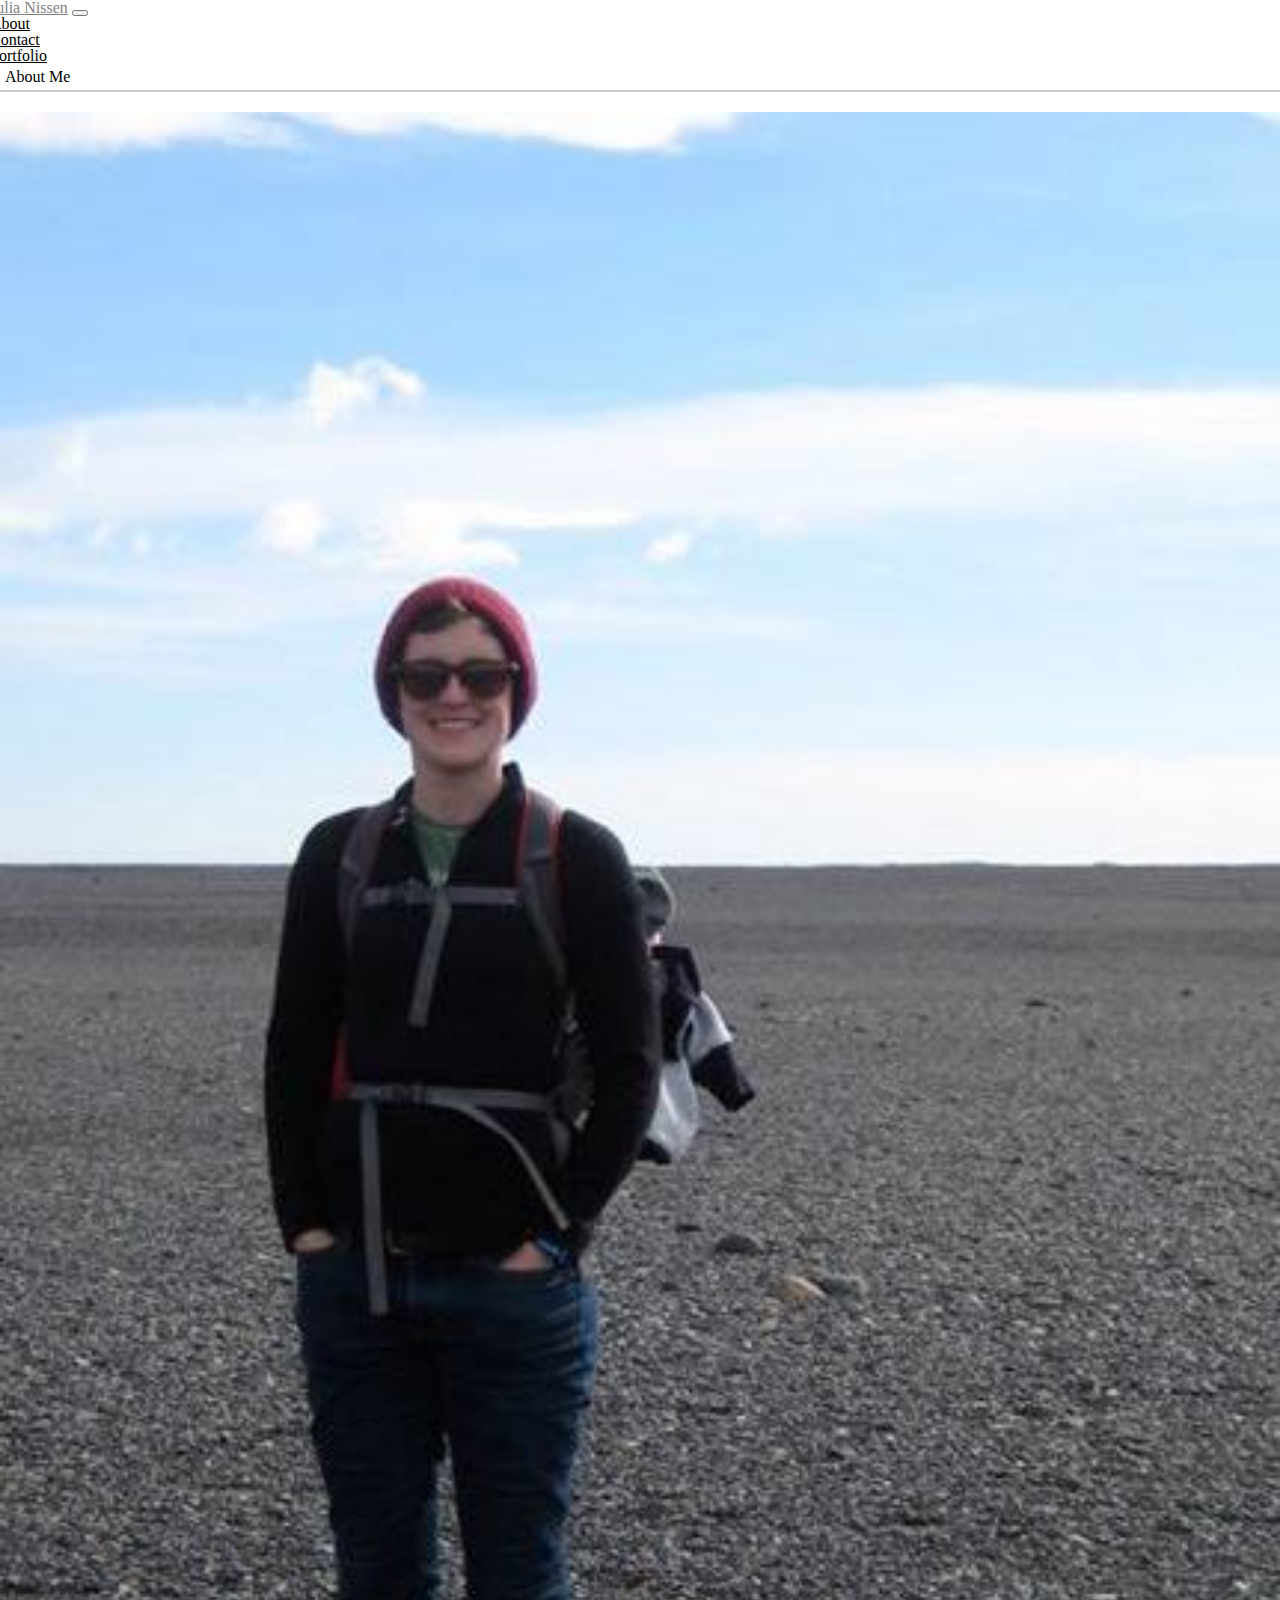
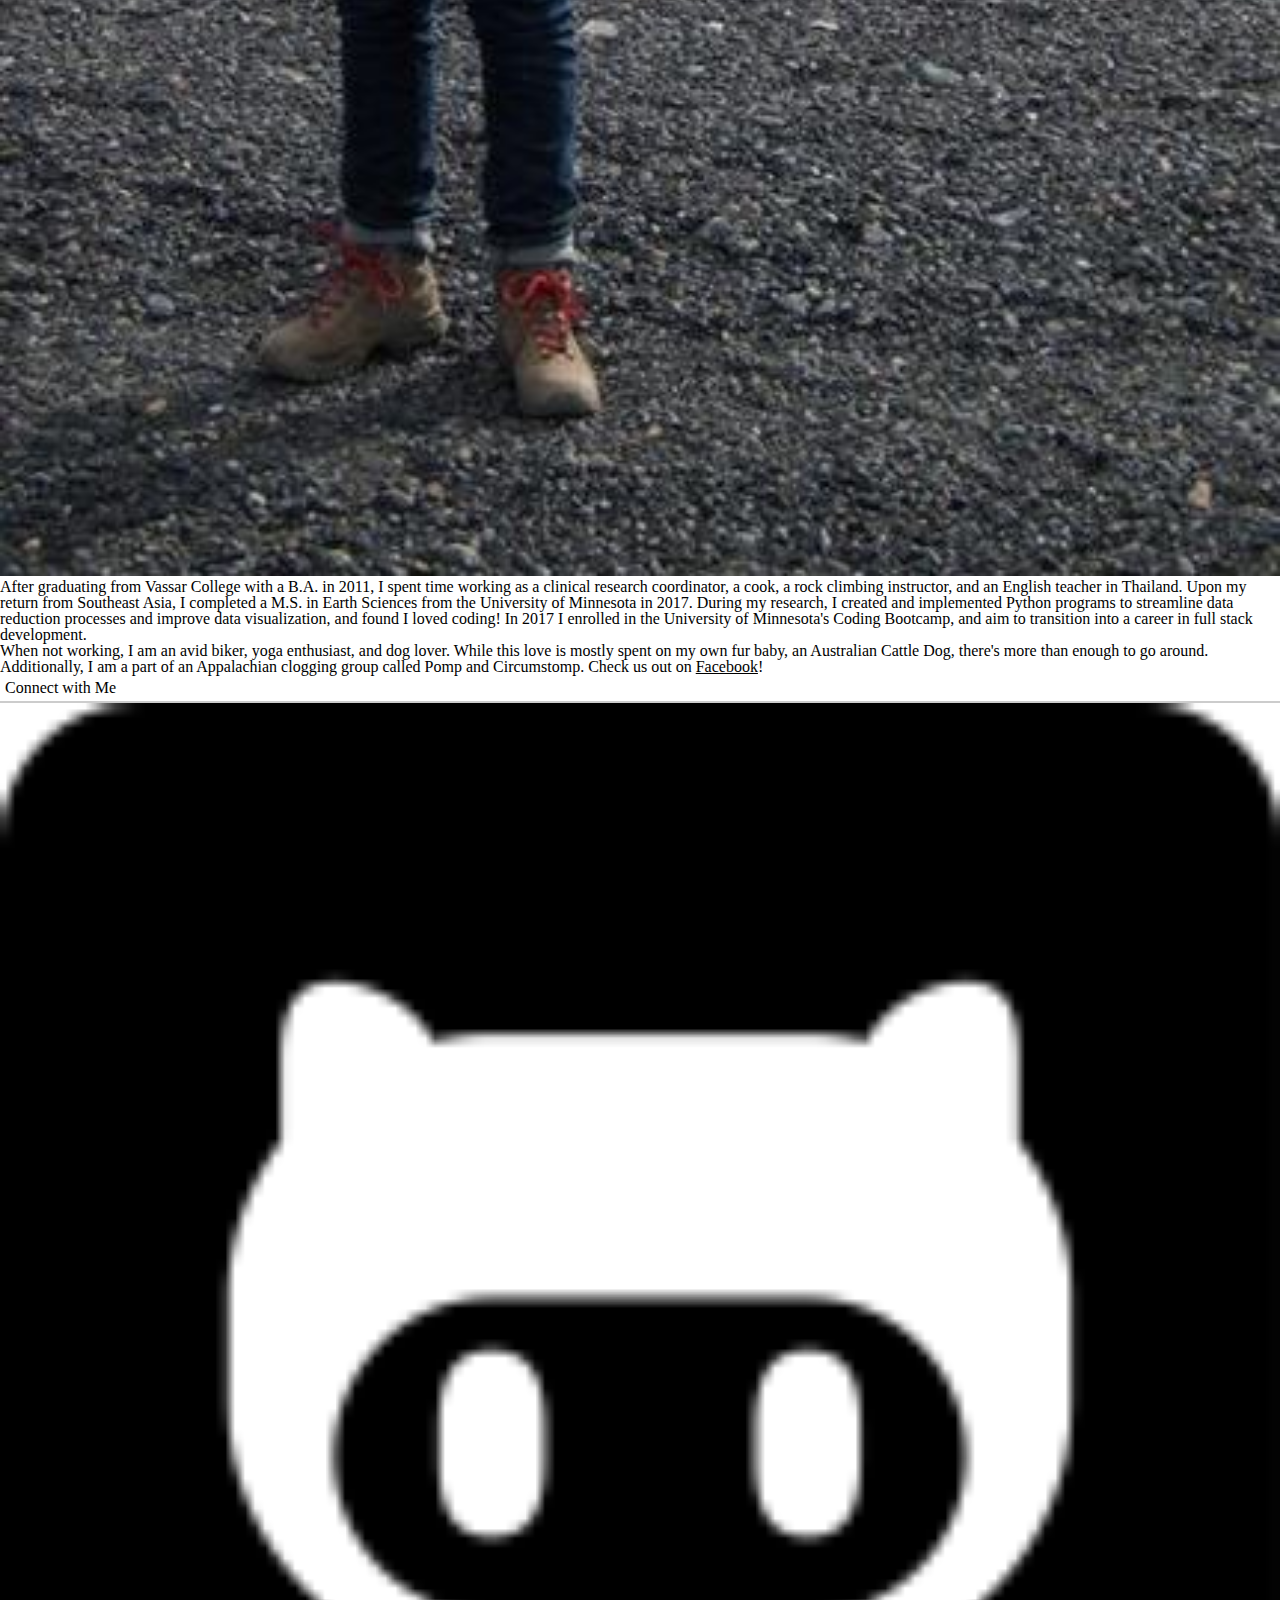
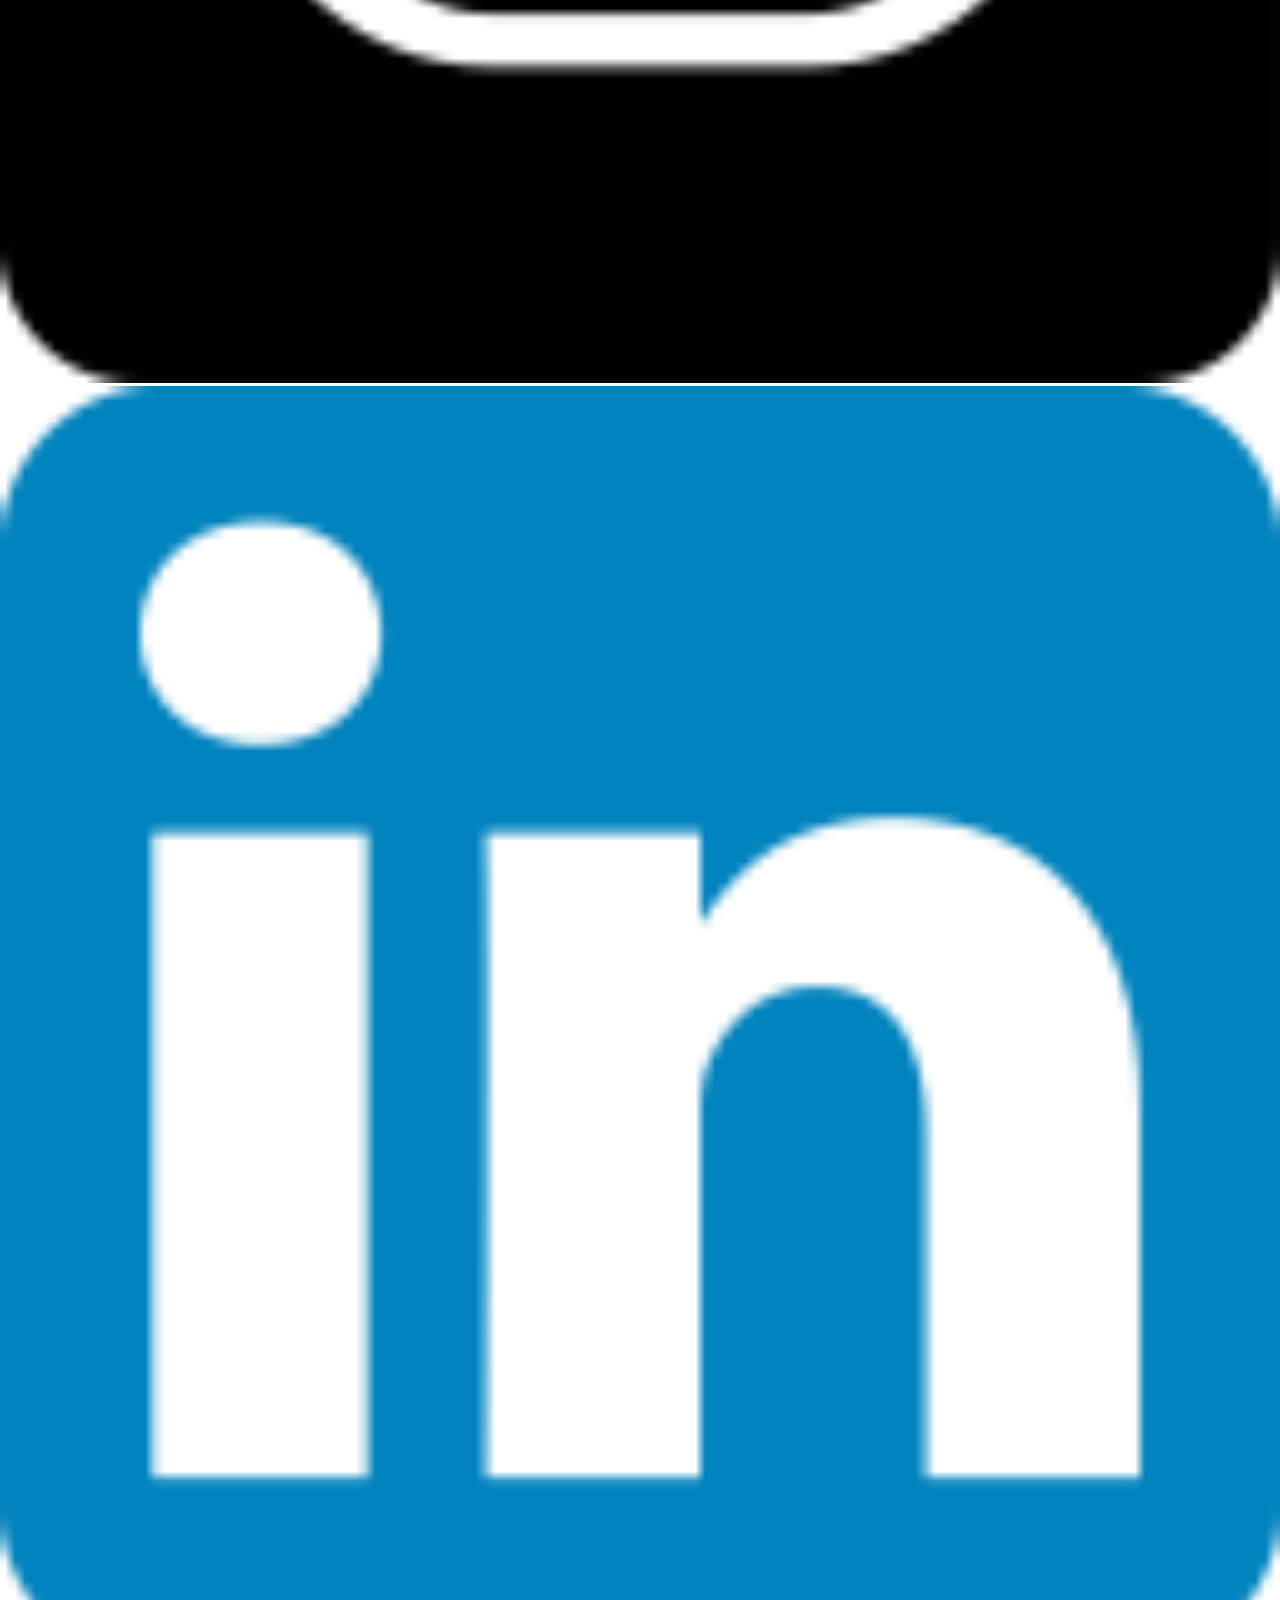
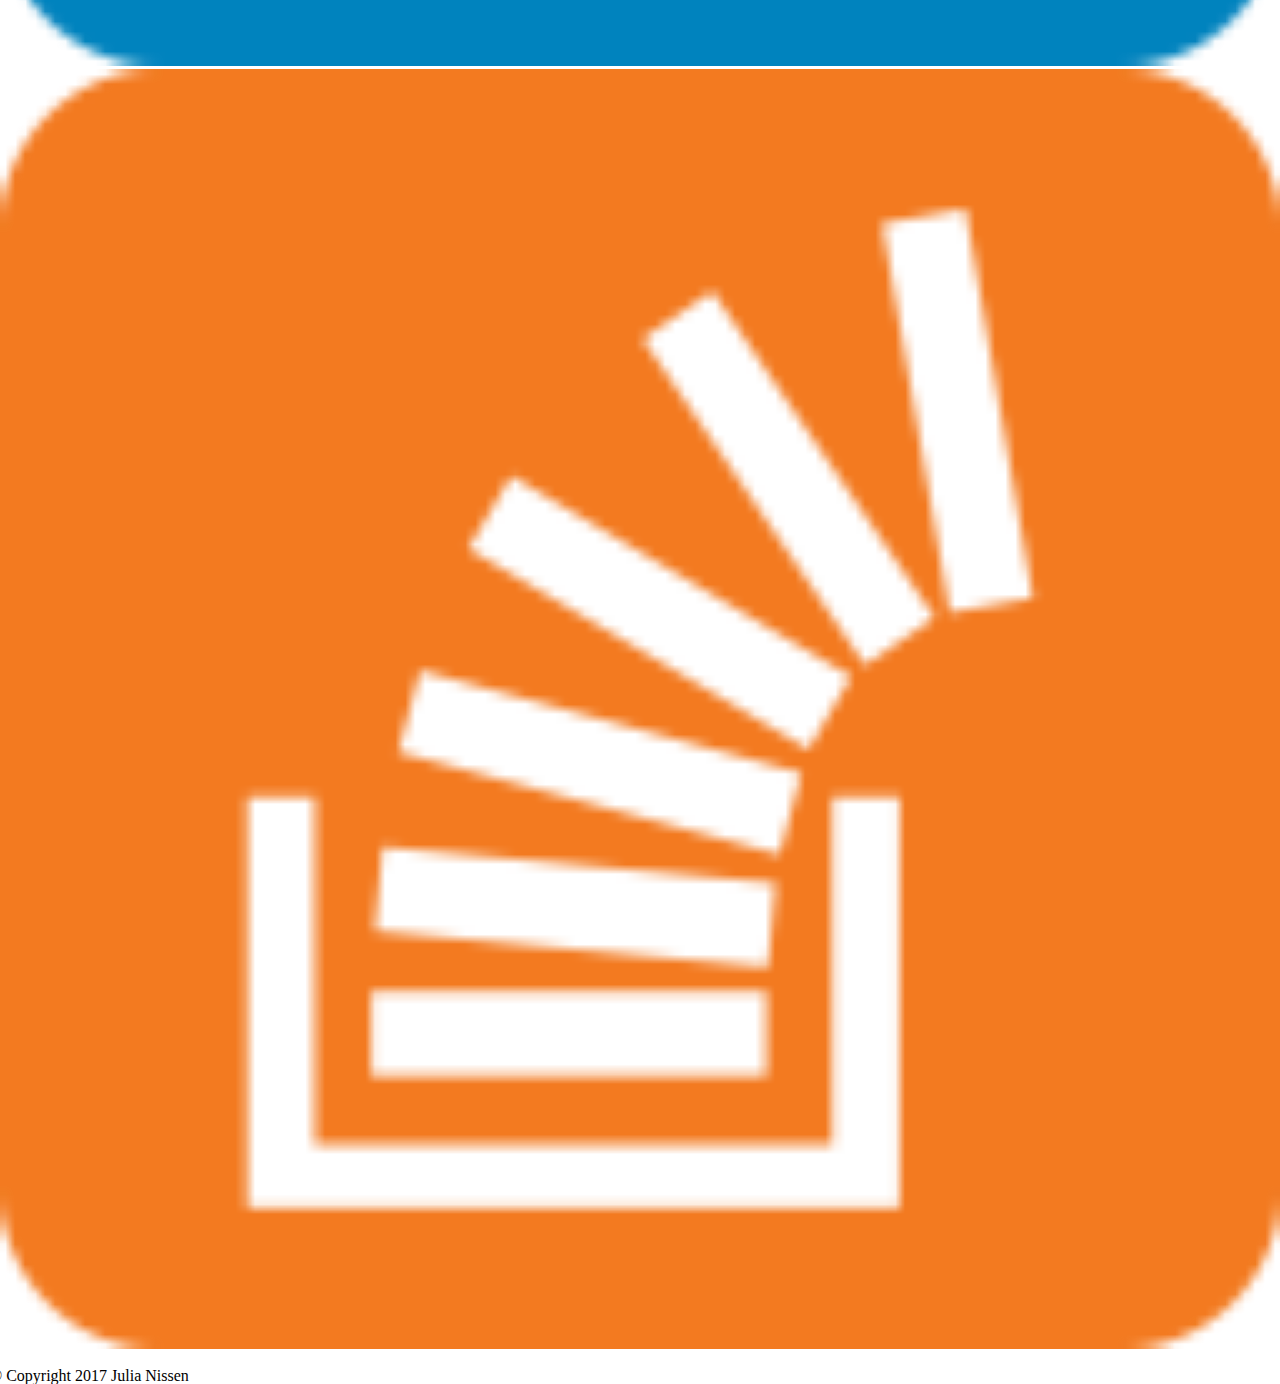
<file: index.html>
<!DOCTYPE html>
<html lang = 'en-us'>
<head>
	<meta charset="utf-8">
	<title>Julia Nissen Portfolio</title>
	<link rel = "stylesheet" type = "text/css" href = "assets/style/reset.css">
	<link rel="stylesheet" href="https://maxcdn.bootstrapcdn.com/bootstrap/4.0.0-beta.2/css/bootstrap.min.css" integrity="sha384-PsH8R72JQ3SOdhVi3uxftmaW6Vc51MKb0q5P2rRUpPvrszuE4W1povHYgTpBfshb" crossorigin="anonymous">
	<link rel = "stylesheet" href = "https://bootswatch.com/4/sandstone/bootstrap.min.css">
	<link rel = "stylesheet" href = "https://maxcdn.bootstrapcdn.com/font-awesome/4.7.0/css/font-awesome.min.css">
	<link rel = "stylesheet" type = "text/css" href = "assets/style/style.css">
</head>

<body>

	<div class = "full-container">

		<nav class="navbar navbar-expand-lg navbar-dark bg-primary" >
			<a class="navbar-brand" href="#">Julia Nissen</a>

			<button class="navbar-toggler navbar-toggler-right" type="button" data-toggle="collapse" data-target="#navbarColor01" aria-controls="navbarColor01" aria-expanded="false" aria-label="Toggle navigation">
				<span class="navbar-toggler-icon"></span>
			</button>

			<div class="collapse navbar-collapse justify-content-end" id="navbarColor01">
				<ul class="navbar-nav">
				  <li class="nav-item">
				    <a class="nav-link" href="index.html">About</a>
				  </li>
				  <li class="nav-item">
				    <a class="nav-link" href="contact.html">Contact</a>
				  </li>
				  <li class="nav-item">
				    <a class="nav-link" href="portfolio.html">Portfolio</a>
				  </li>
				</ul>
			</div>
		</nav>

		<div class = "main_container">

			<div class = "row">

				<div class = "col-sm-1 ml-0 mr-0">
				</div>

				<div class = "col-sm-10 ml-0 mr-0">

					<div class = "row">

						<div class = "col-lg-8 mt-4">
							<div class="page-header">
				      			<h1>About Me</h1>
				    		</div>

				    		<div class = "row">
								<div class = "col-lg-5">
									<img src = "assets/images/iceland_pic.jpg" alt = "Picture of Author" style = "width: 100%">
								</div>
								<div class = "col-lg-7">
				      				<p>After graduating from Vassar College with a B.A. in 2011, I spent time working as a clinical research coordinator, a cook, a rock climbing instructor, and an English teacher in Thailand. Upon my return from Southeast Asia, I completed a M.S. in Earth Sciences from the University of Minnesota in 2017. During my research, I created and implemented Python programs to streamline data reduction processes and improve data visualization, and found I loved coding! In 2017 I enrolled in the University of Minnesota's Coding Bootcamp, and aim to transition into a career in full stack development.</p>

				      				<p>When not working, I am an avid biker, yoga enthusiast, and dog lover. While this love is mostly spent on my own fur baby, an Australian Cattle Dog, there's more than enough to go around. Additionally, I am a part of an Appalachian clogging group called Pomp and Circumstomp. Check us out on <a class= "menu_option" href = 'https://www.facebook.com/PCScloggers/' target = '_blank' style = 'text-decoration: underline'>Facebook</a>!</p>
				      			</div>	
							</div>

						</div>

						<div class = "col-lg-4 mt-4">
							<div class = "card-style">
								<div class="card border-dark">
							  	<div class="card-body">
								    <blockquote class="card-blockquote">
								    	<div class = "row">
								    		<div class = "col-lg-12">
												<h3>Connect with Me</h3>
											</div>
							      		</div>
							      		<div class = "row">
							      			<div class = "col-4">
							      				<a href = "https://github.com/junissen" target = "_blank">
							      					<img id = 'github' src = 'assets/images/github_logo.png' alt = "GitHub Logo">
							      				</a>
							      			</div>
							      			<div class = "col-4">
												<a href = "https://www.linkedin.com/in/julia-nissen-1b499437/" target = "_blank">
													<img id = 'linkedin' src = 'assets/images/linkedin_logo.png' alt = "LinkedIn Logo">
												</a>
							   				</div>
							   				<div class = "col-4">
												<a href = "https://stackoverflow.com/users/8754732/junissen?tab=profile" target = "_blank">
													<img id = "stackoverflow" src = 'assets/images/stackoverflow_logo.png' alt = "StackOverflow Logo">
												</a>
							   				</div>
							      		</div>
								    </blockquote>
							  	</div>
							  	</div>
							</div>
						</div>



						</div>


					</div>
				</div>

				<div class = "col-sm-1 ml-0 mr-0">
				</div>

			</div>

		</div>

		<br>

		<nav class="navbar sticky-top navbar-dark bg-primary">
			<span class="navbar-text">
				&copy; Copyright 2017 Julia Nissen
			</span>
		</nav>

	</div>

<script src="https://code.jquery.com/jquery-3.2.1.slim.min.js" integrity="sha384-KJ3o2DKtIkvYIK3UENzmM7KCkRr/rE9/Qpg6aAZGJwFDMVNA/GpGFF93hXpG5KkN" crossorigin="anonymous"></script>
<script src="https://cdnjs.cloudflare.com/ajax/libs/popper.js/1.12.3/umd/popper.min.js" integrity="sha384-vFJXuSJphROIrBnz7yo7oB41mKfc8JzQZiCq4NCceLEaO4IHwicKwpJf9c9IpFgh" crossorigin="anonymous"></script>
<script src="https://maxcdn.bootstrapcdn.com/bootstrap/4.0.0-beta.2/js/bootstrap.min.js" integrity="sha384-alpBpkh1PFOepccYVYDB4do5UnbKysX5WZXm3XxPqe5iKTfUKjNkCk9SaVuEZflJ" crossorigin="anonymous"></script>

</body>
</html>
</file>
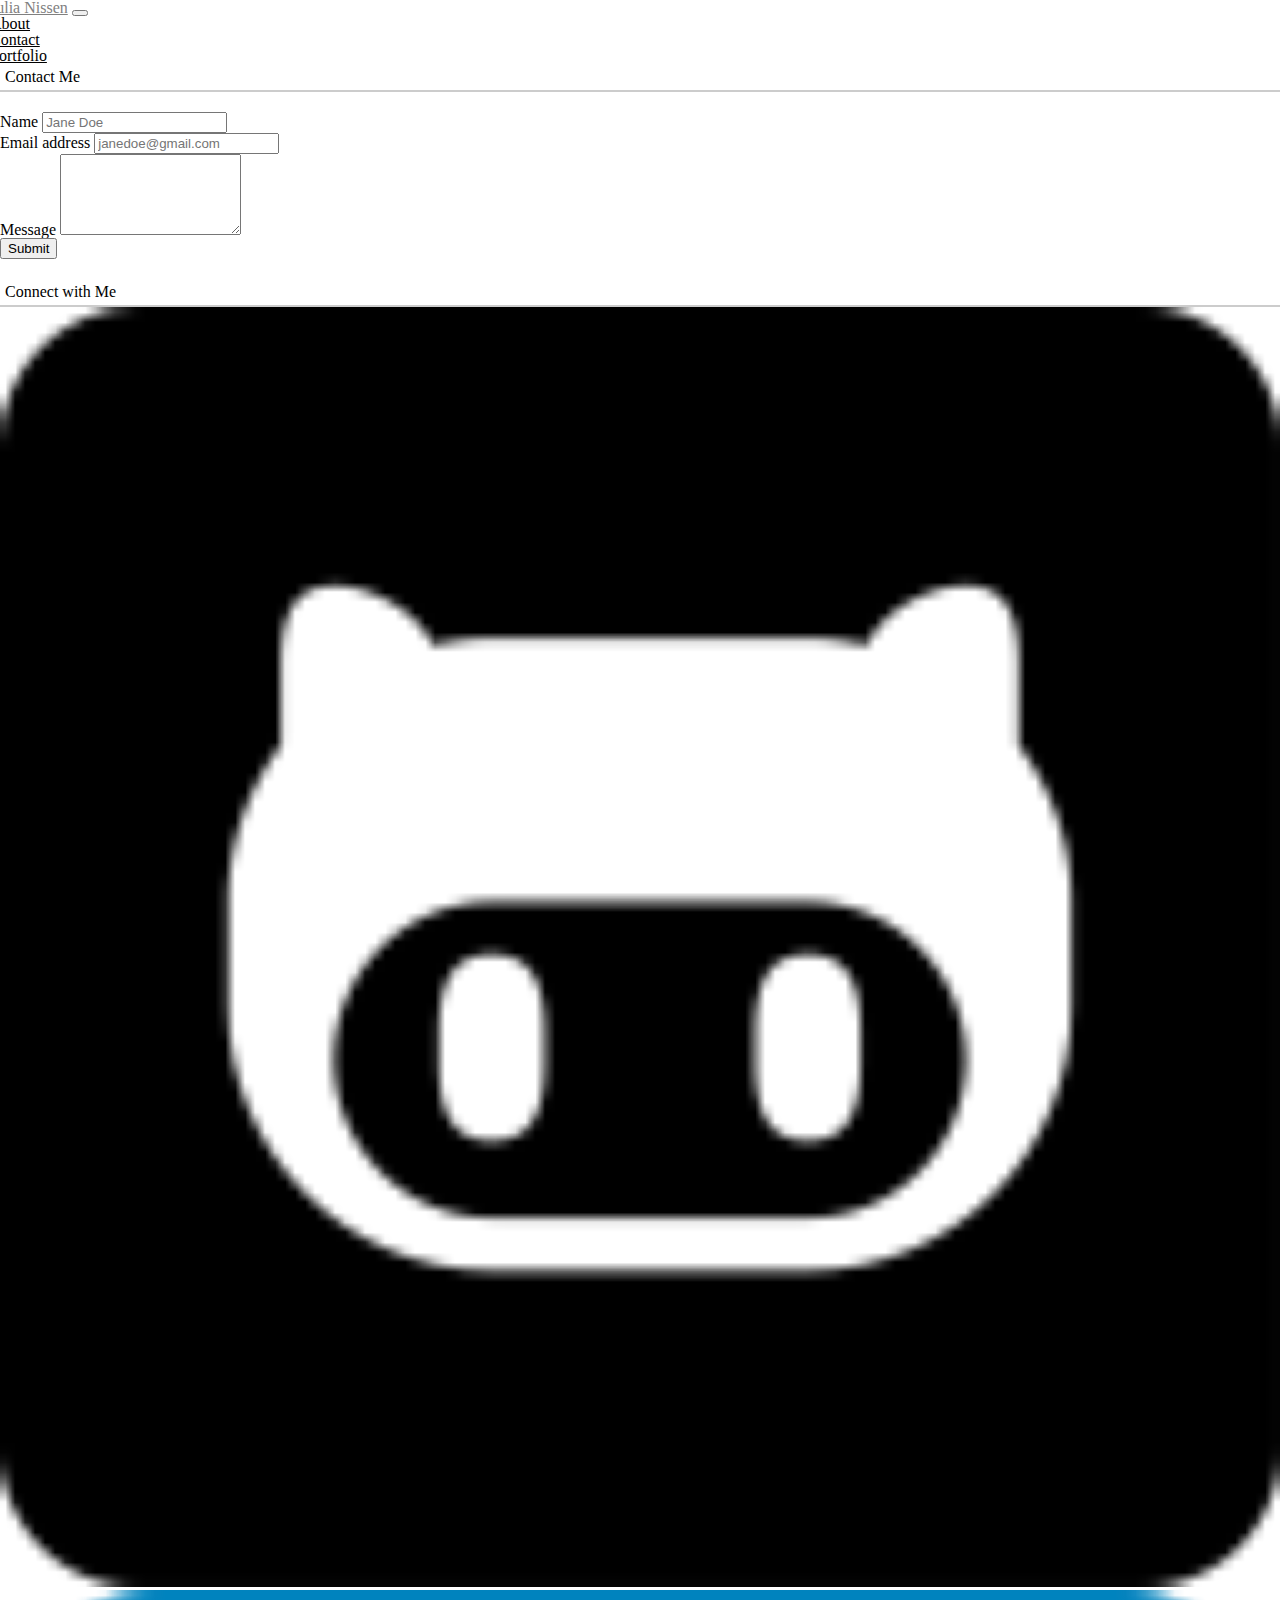
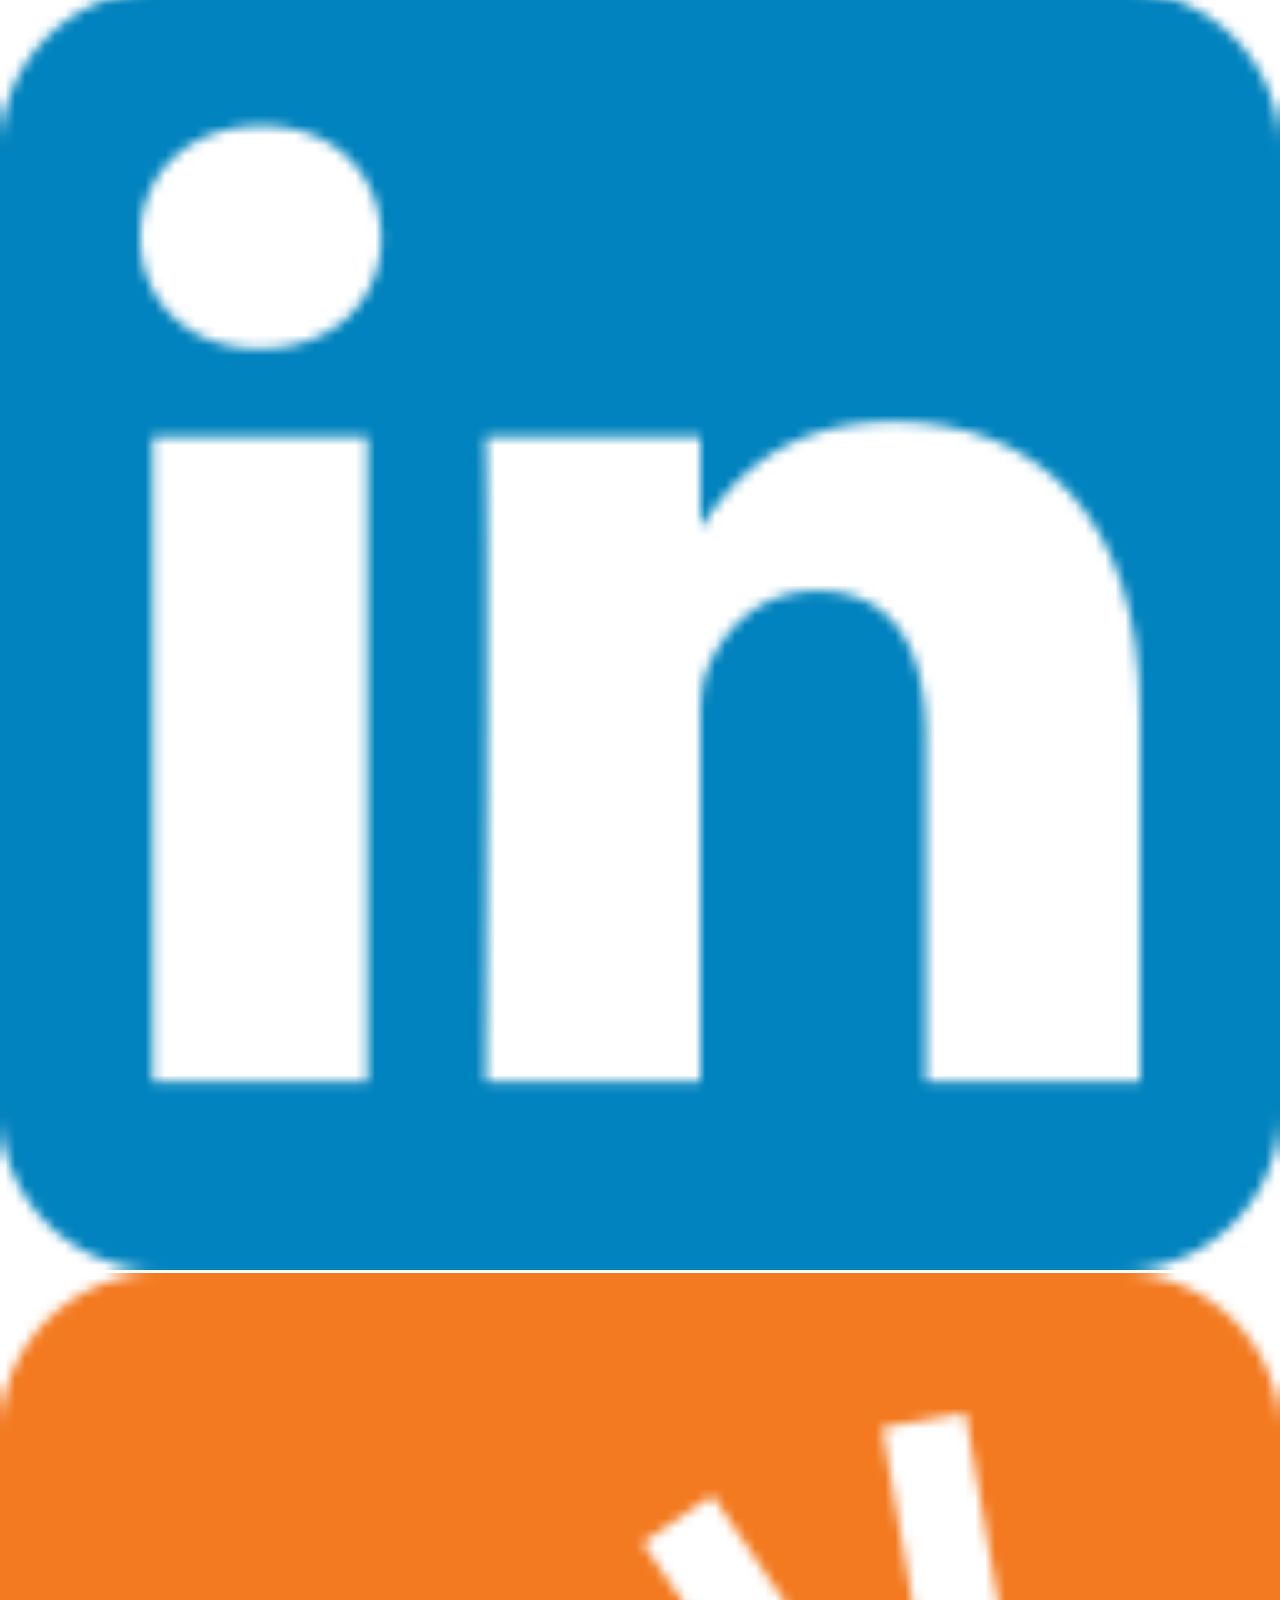
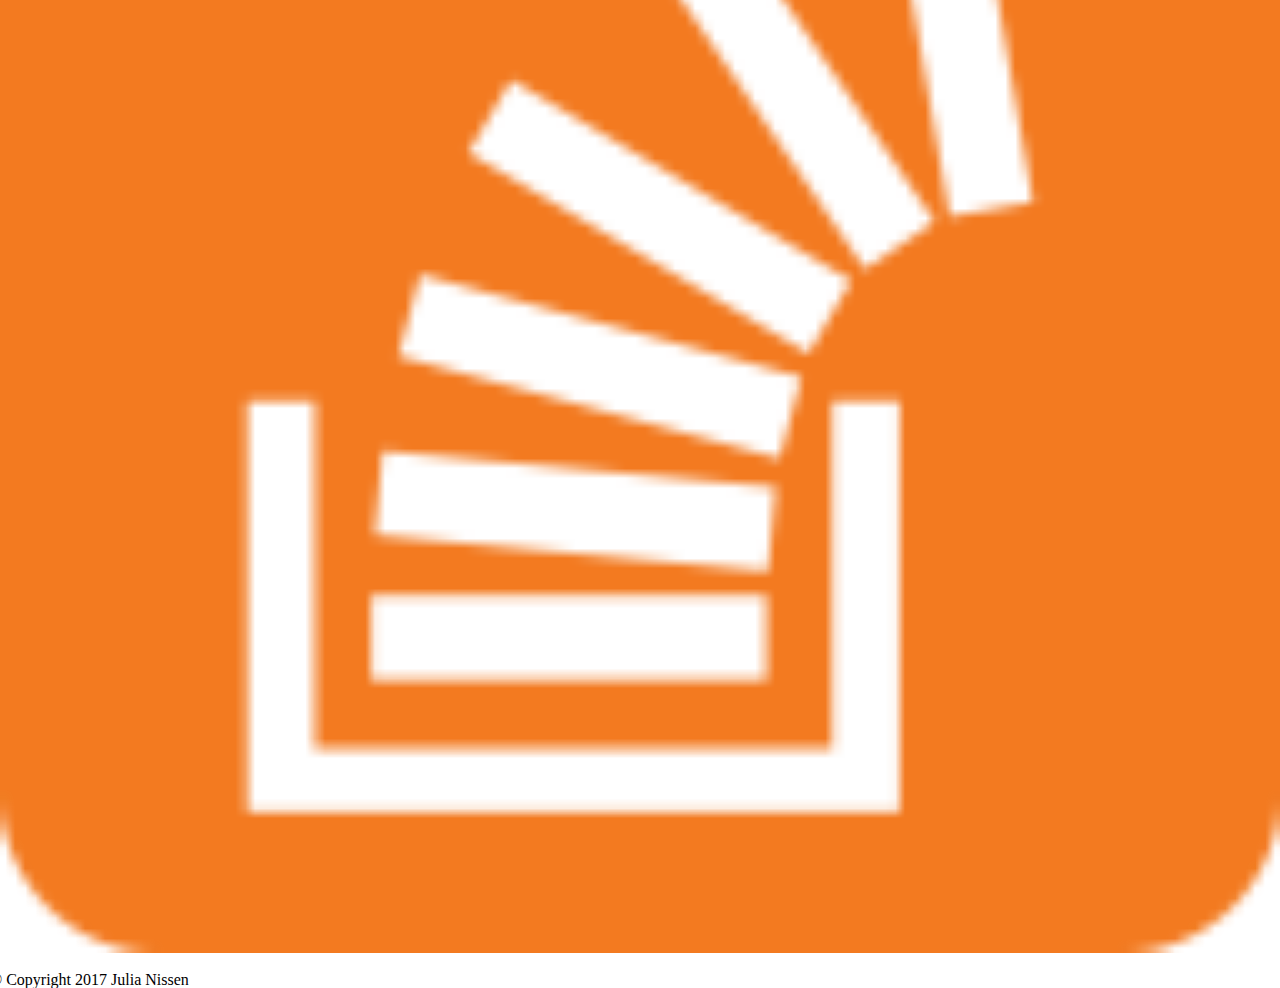
<file: contact.html>
<!DOCTYPE html>
<html lang = 'en-us'>
<head>
	<meta charset="utf-8">
	<title>Julia Nissen Portfolio</title>
	<link rel = "stylesheet" type = "text/css" href = "assets/style/reset.css">
	<link rel="stylesheet" href="https://maxcdn.bootstrapcdn.com/bootstrap/4.0.0-beta.2/css/bootstrap.min.css" integrity="sha384-PsH8R72JQ3SOdhVi3uxftmaW6Vc51MKb0q5P2rRUpPvrszuE4W1povHYgTpBfshb" crossorigin="anonymous">
	<link rel = "stylesheet" href = "https://bootswatch.com/4/sandstone/bootstrap.min.css">
	<link rel = "stylesheet" href = "https://maxcdn.bootstrapcdn.com/font-awesome/4.7.0/css/font-awesome.min.css">
	<link rel = "stylesheet" type = "text/css" href = "assets/style/style.css">
</head>

<body>

	<div class = "full-container">

		<nav class="navbar navbar-expand-lg navbar-dark bg-primary" >
			<a class="navbar-brand" href="#">Julia Nissen</a>

			<button class="navbar-toggler navbar-toggler-right" type="button" data-toggle="collapse" data-target="#navbarColor01" aria-controls="navbarColor01" aria-expanded="false" aria-label="Toggle navigation">
				<span class="navbar-toggler-icon"></span>
			</button>

			<div class="collapse navbar-collapse justify-content-end" id="navbarColor01">
				<ul class="navbar-nav">
				  <li class="nav-item">
				    <a class="nav-link" href="index.html">About</a>
				  </li>
				  <li class="nav-item">
				    <a class="nav-link" href="contact.html">Contact</a>
				  </li>
				  <li class="nav-item">
				    <a class="nav-link" href="portfolio.html">Portfolio</a>
				  </li>
				</ul>
			</div>
		</nav>

		<div class = "main_container">

			<div class = "row">

				<div class = "col-sm-1 ml-0 mr-0">
				</div>

				<div class = "col-sm-10 ml-0 mr-0">

					<div class = "row">

						<div class = "col-md-8 mt-4">
							<div class="page-header">
				      			<h1>Contact Me</h1>
				    		</div>
				    		<div class = "row">

				    			<div class = "col-lg-12">
					    			<form>
									  <fieldset>
									  	<div class="form-group">
									      <label for="exampleInputName1">Name</label>
									      <input type="text" class="form-control" placeholder="Jane Doe">
									    </div>

									    <div class="form-group">
									      <label for="exampleInputEmail1">Email address</label>
									      <input type="email" class="form-control" id="exampleInputEmail1" aria-describedby="emailHelp" placeholder="janedoe@gmail.com">
									    </div>
									   
									    <div class="form-group">
									      <label for="Message">Message</label>
									      <textarea class="form-control" id="exampleTextarea" rows="5"></textarea>
									    </div>
									
									    <button type="submit" class="btn btn-primary">Submit</button>
									  </fieldset>
									</form>
								</div>
								
							</div>

						</div>

						<div class = "col-lg-4 mt-4">
							<div class = "card-style">
								<div class="card border-dark">
							  	<div class="card-body">
								    <blockquote class="card-blockquote">
								    	<div class = "row">
								    		<div class = "col-lg-12">
												<h3>Connect with Me</h3>
											</div>
							      		</div>
							      		<div class = "row">
							      			<div class = "col-4">
							      				<a href = "https://github.com/junissen" target = "_blank">
							      					<img id = 'github' src = 'assets/images/github_logo.png' alt = "GitHub Logo">
							      				</a>
							      			</div>
							      			<div class = "col-4">
												<a href = "https://www.linkedin.com/in/julia-nissen-1b499437/" target = "_blank">
													<img id = 'linkedin' src = 'assets/images/linkedin_logo.png' alt = "LinkedIn Logo">
												</a>
							   				</div>
							   				<div class = "col-4">
												<a href = "https://stackoverflow.com/users/8754732/junissen?tab=profile" target = "_blank">
													<img id = "stackoverflow" src = 'assets/images/stackoverflow_logo.png' alt = "StackOverflow Logo">
												</a>
							   				</div>
							      		</div>
								    </blockquote>
							  	</div>
							  	</div>
							</div>
						</div>



					</div>
				</div>

				<div class = "col-sm-1 ml-0 mr-0">
				</div>

			</div>

		</div>

		<br>

		<nav class="navbar sticky-top navbar-dark bg-primary">
			<span class="navbar-text">
				&copy; Copyright 2017 Julia Nissen
			</span>
		</nav>

	</div>

<script src="https://code.jquery.com/jquery-3.2.1.slim.min.js" integrity="sha384-KJ3o2DKtIkvYIK3UENzmM7KCkRr/rE9/Qpg6aAZGJwFDMVNA/GpGFF93hXpG5KkN" crossorigin="anonymous"></script>
<script src="https://cdnjs.cloudflare.com/ajax/libs/popper.js/1.12.3/umd/popper.min.js" integrity="sha384-vFJXuSJphROIrBnz7yo7oB41mKfc8JzQZiCq4NCceLEaO4IHwicKwpJf9c9IpFgh" crossorigin="anonymous"></script>
<script src="https://maxcdn.bootstrapcdn.com/bootstrap/4.0.0-beta.2/js/bootstrap.min.js" integrity="sha384-alpBpkh1PFOepccYVYDB4do5UnbKysX5WZXm3XxPqe5iKTfUKjNkCk9SaVuEZflJ" crossorigin="anonymous"></script>

</body>
</html>
</file>
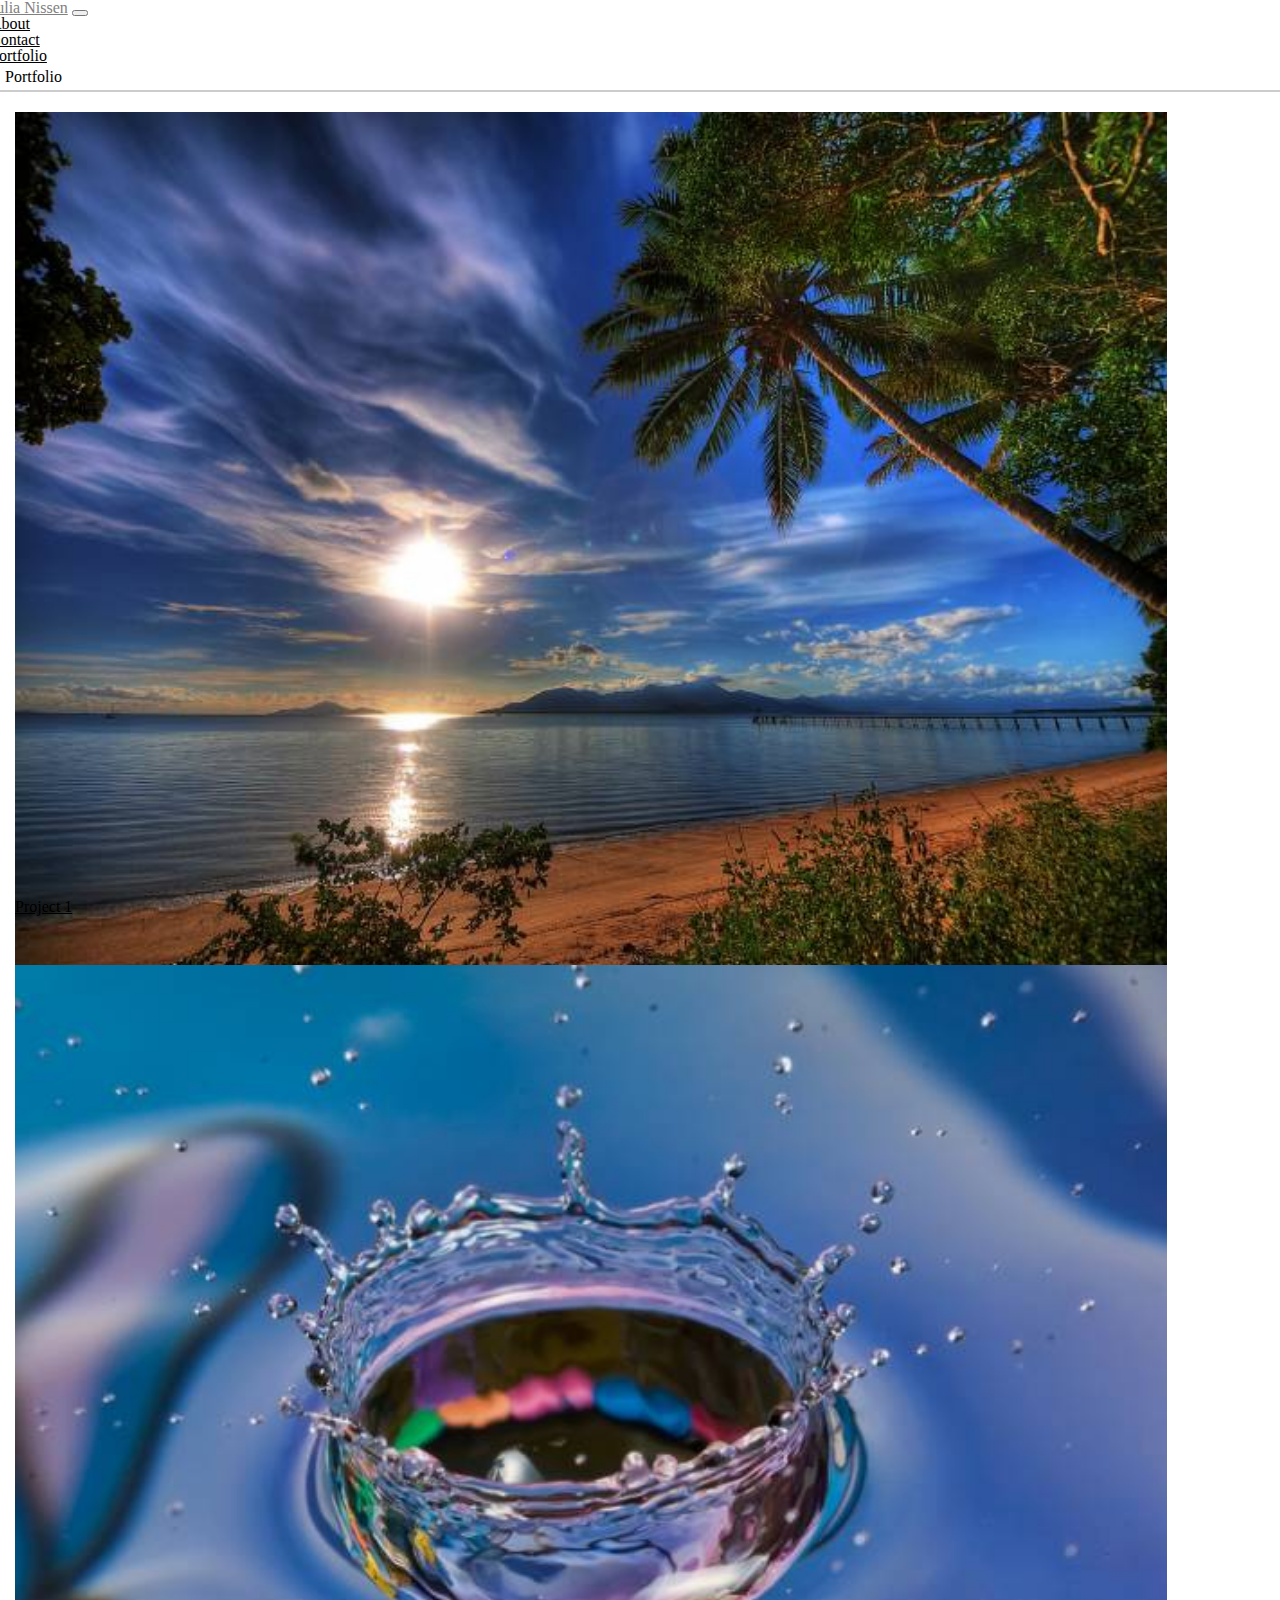
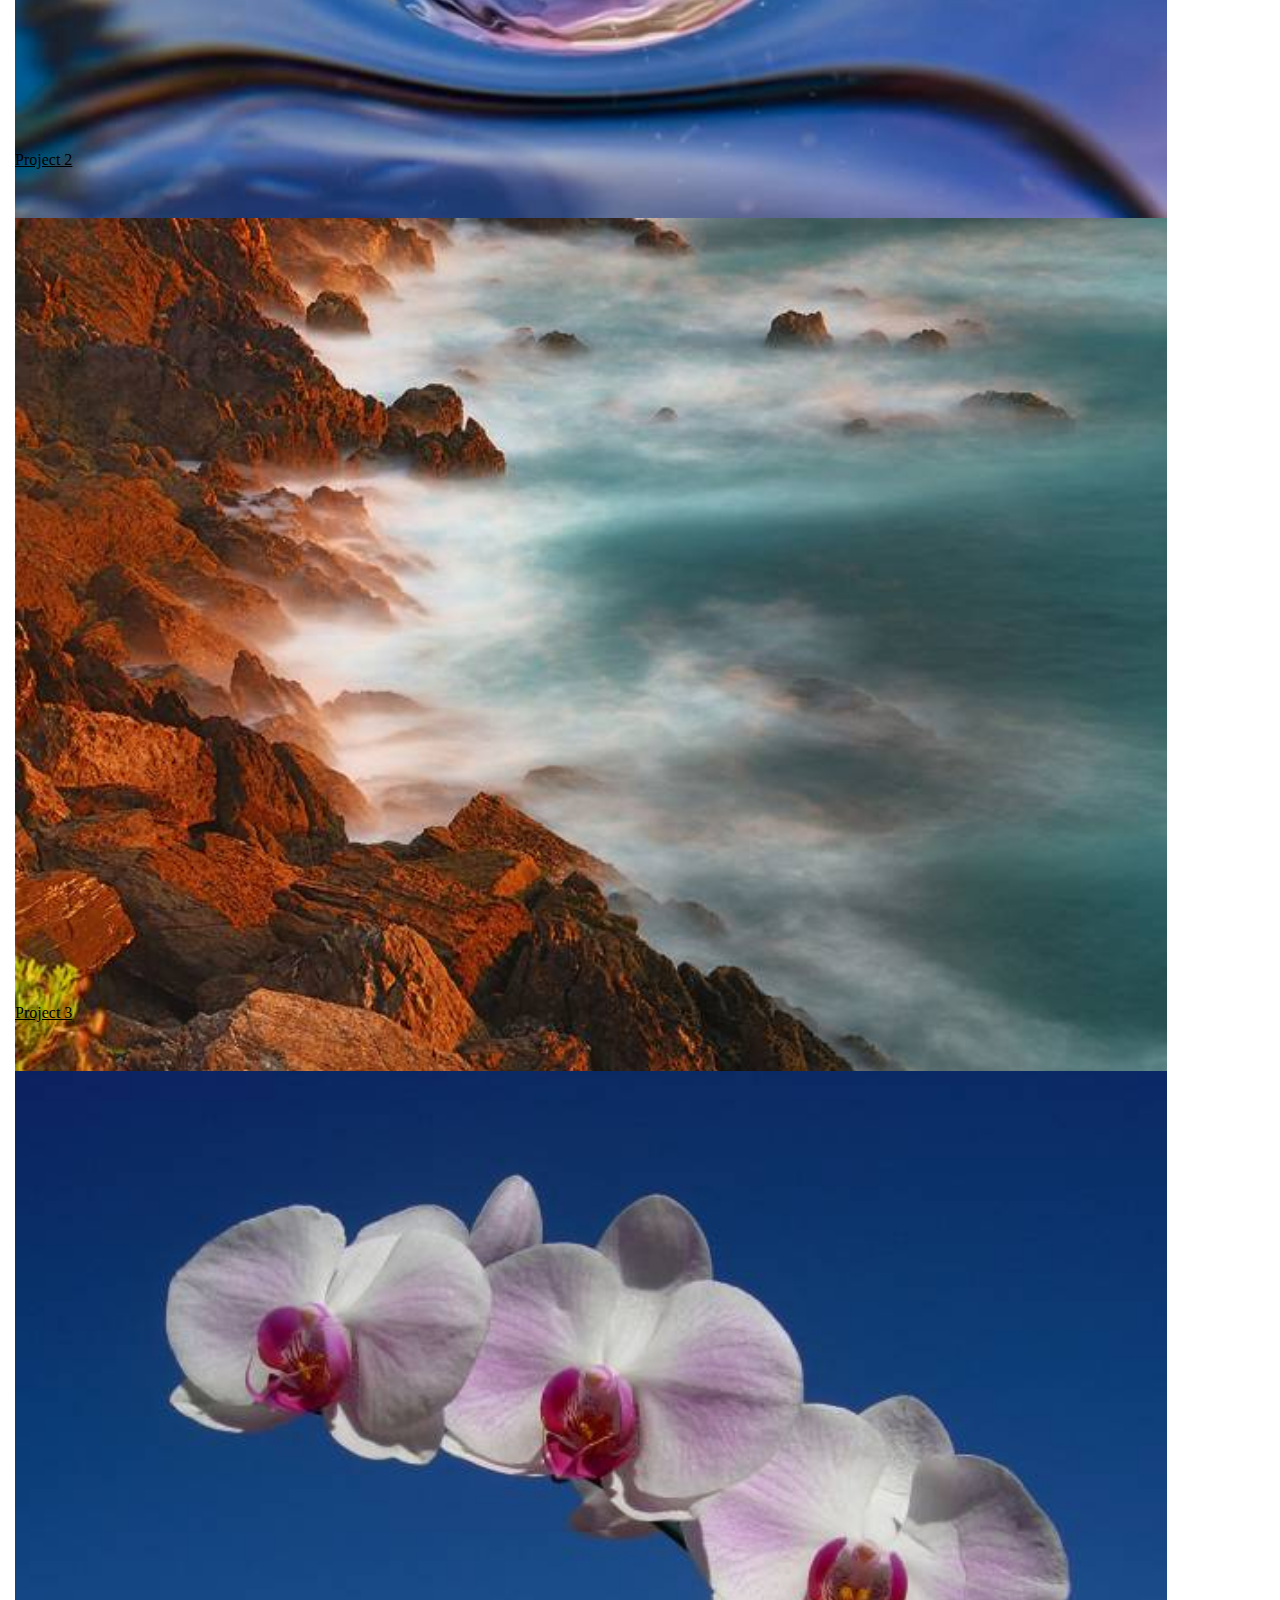
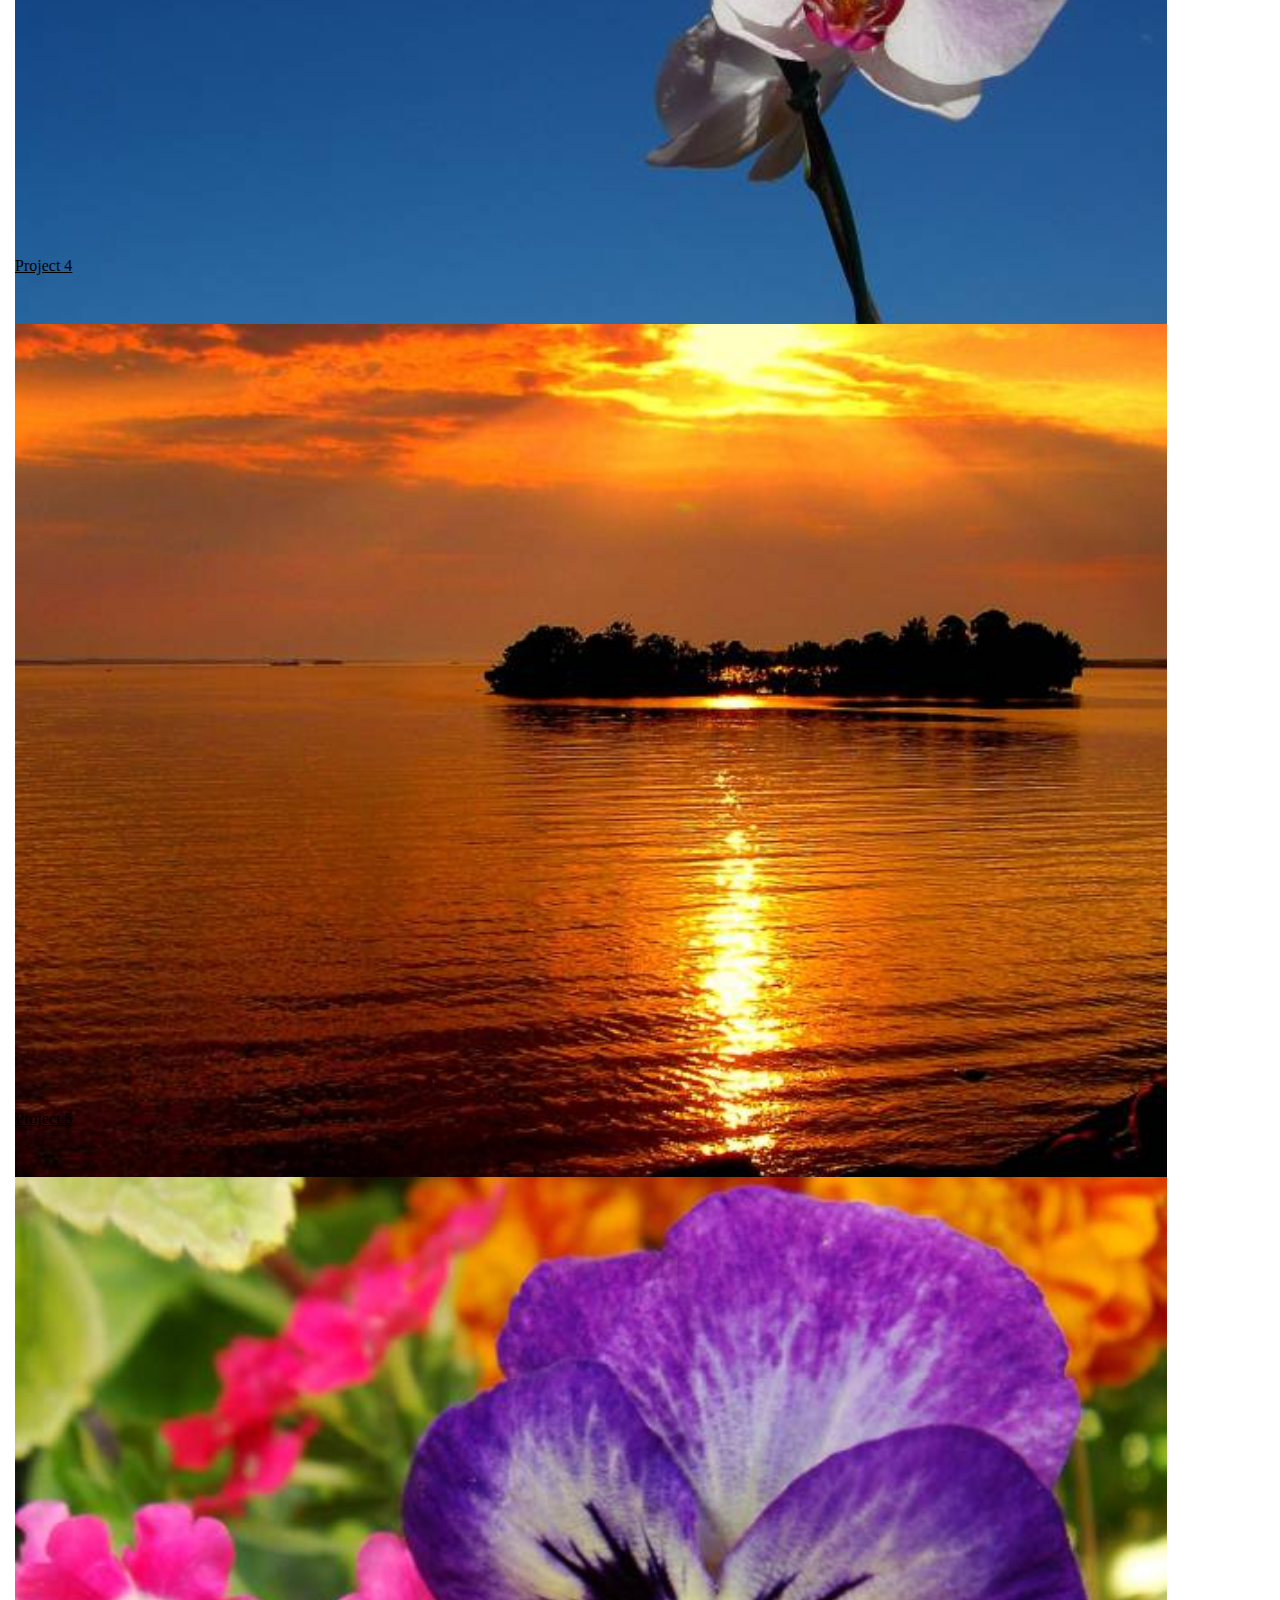
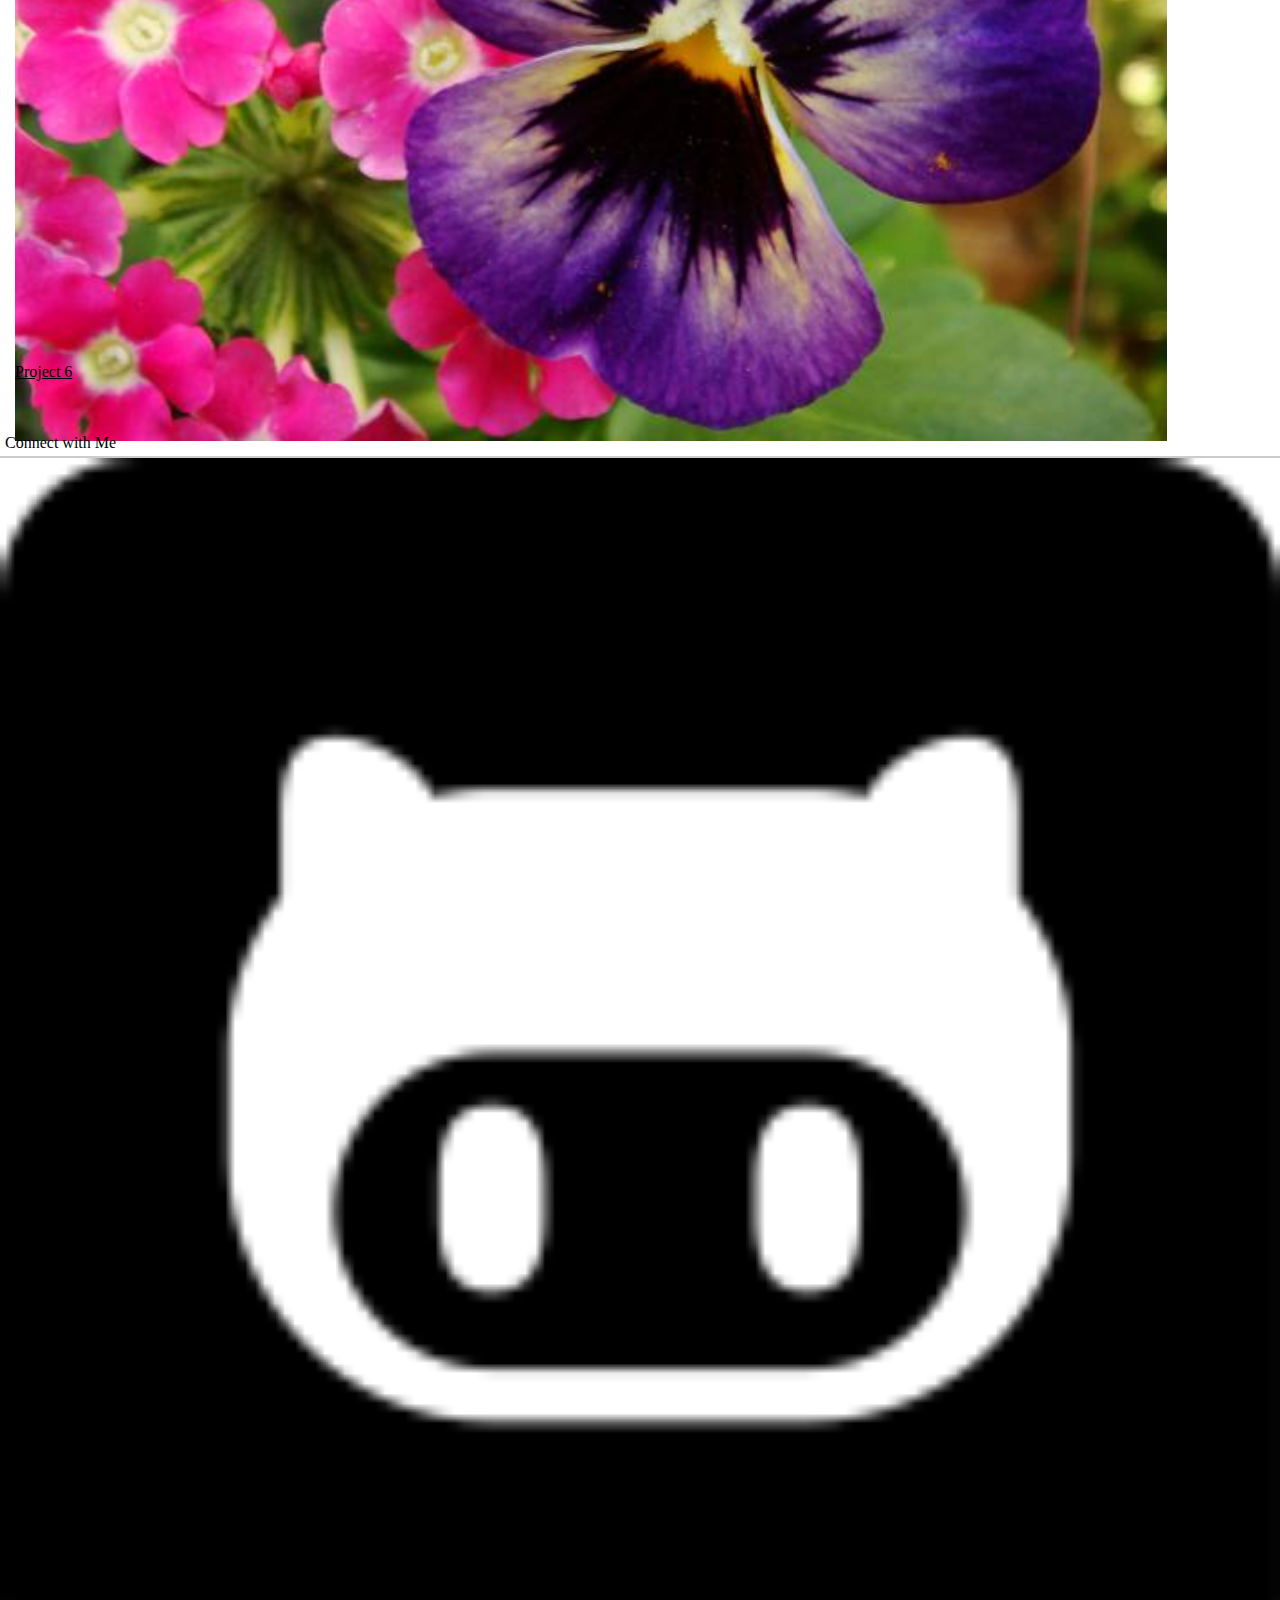
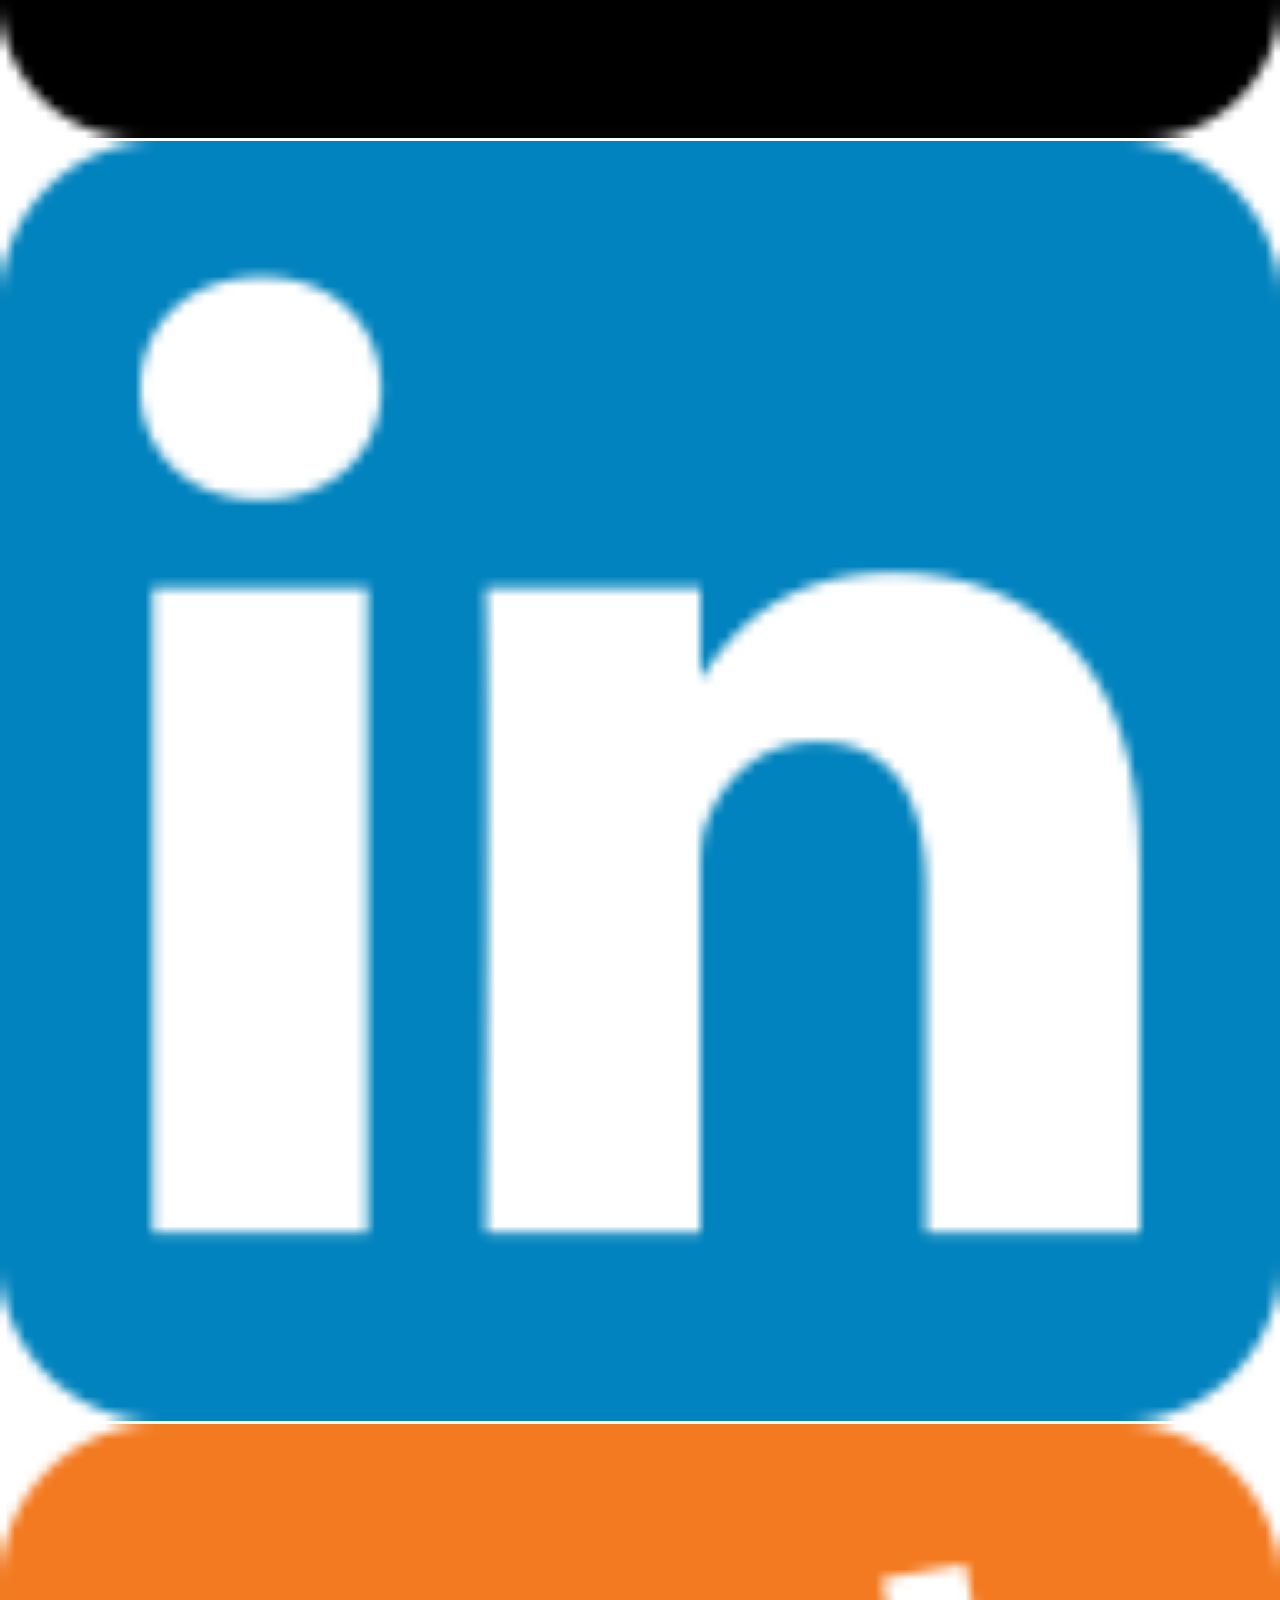
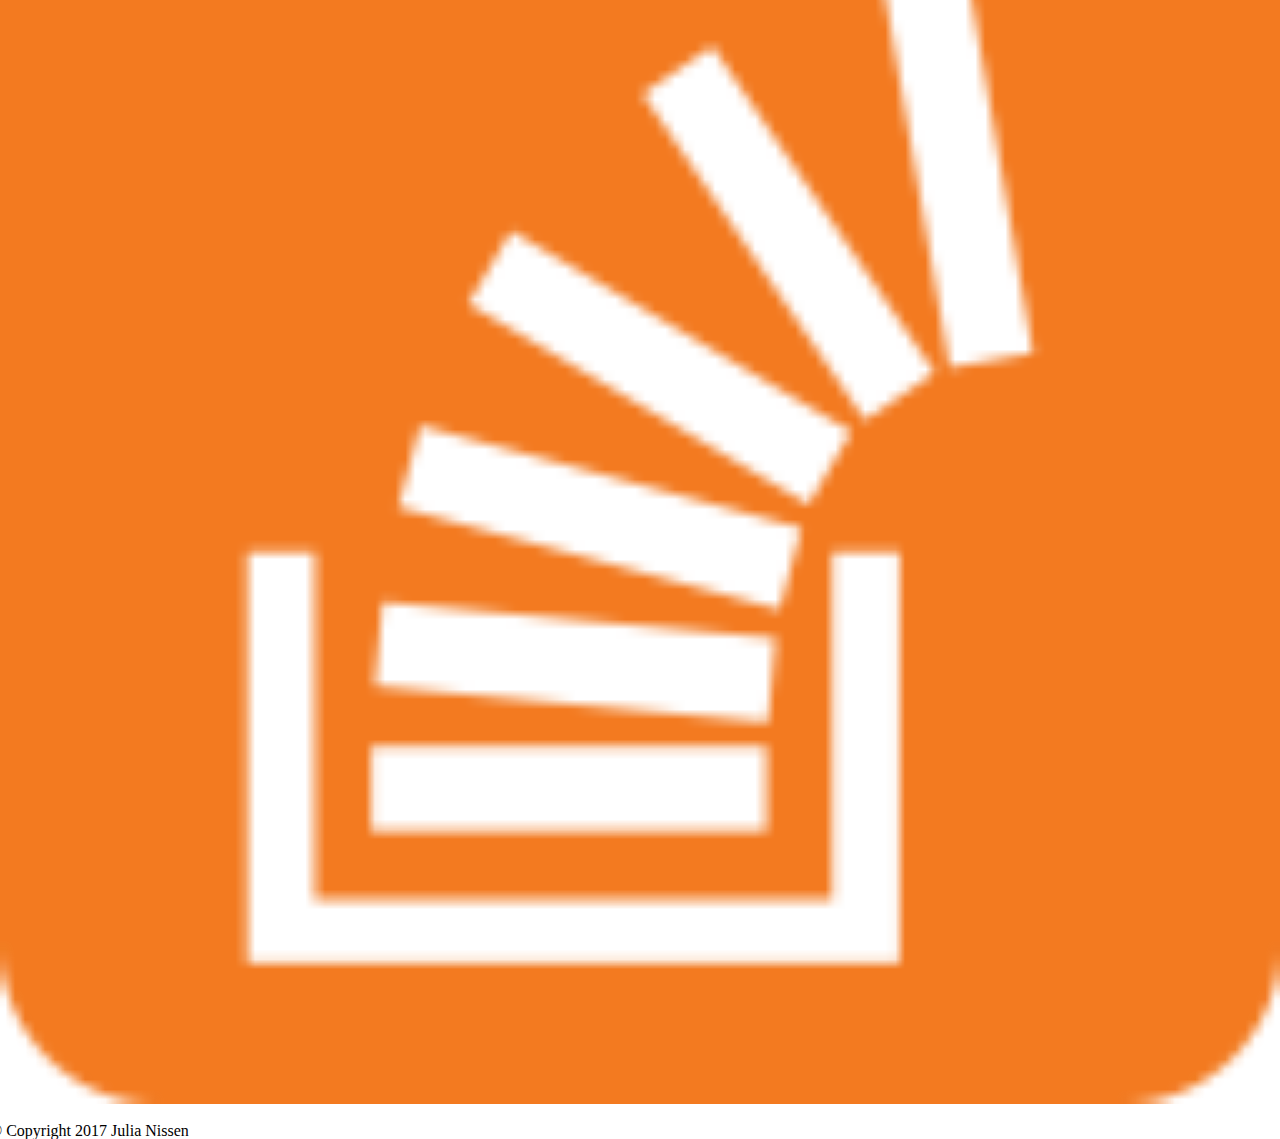
<file: portfolio.html>
<!DOCTYPE html>
<html lang = 'en-us'>
<head>
	<meta charset="utf-8">
	<title>Julia Nissen Portfolio</title>
	<link rel = "stylesheet" type = "text/css" href = "assets/style/reset.css">
	<link rel="stylesheet" href="https://maxcdn.bootstrapcdn.com/bootstrap/4.0.0-beta.2/css/bootstrap.min.css" integrity="sha384-PsH8R72JQ3SOdhVi3uxftmaW6Vc51MKb0q5P2rRUpPvrszuE4W1povHYgTpBfshb" crossorigin="anonymous">
	<link rel = "stylesheet" href = "https://bootswatch.com/4/sandstone/bootstrap.min.css">
	<link rel = "stylesheet" href = "https://maxcdn.bootstrapcdn.com/font-awesome/4.7.0/css/font-awesome.min.css">
	<link rel = "stylesheet" type = "text/css" href = "assets/style/style.css">
</head>

<body>

	<div class = "full-container">

		<nav class="navbar navbar-expand-lg navbar-dark bg-primary" >
			<a class="navbar-brand" href="#">Julia Nissen</a>

			<button class="navbar-toggler navbar-toggler-right" type="button" data-toggle="collapse" data-target="#navbarColor01" aria-controls="navbarColor01" aria-expanded="false" aria-label="Toggle navigation">
				<span class="navbar-toggler-icon"></span>
			</button>

			<div class="collapse navbar-collapse justify-content-end" id="navbarColor01">
				<ul class="navbar-nav">
				  <li class="nav-item">
				    <a class="nav-link" href="index.html">About</a>
				  </li>
				  <li class="nav-item">
				    <a class="nav-link" href="contact.html">Contact</a>
				  </li>
				  <li class="nav-item">
				    <a class="nav-link" href="portfolio.html">Portfolio</a>
				  </li>
				</ul>
			</div>
		</nav>

		<div class = "main_container">

			<div class = "row">

				<div class = "col-sm-1 ml-0 mr-0">
				</div>

				<div class = "col-sm-10 ml-0 mr-0">

					<div class = "row">

						<div class = "col-lg-8 mt-4">
							<div class="page-header">
				      			<h1>Portfolio</h1>
				    		</div>

				    		<div class = "row">

				    			<div class = "col-sm-6">
				    				<a href="#">
				    				<img src="assets/images/image_1.jpg" class = "portfolio_image_left">
					    				<nav class="portfolio_nav_left navbar navbar-dark bg-primary">
											<span class="navbar-text">
												Project 1
											</span>
										</nav>
									</a>
				    			</div>

				    			<div class = "col-sm-6">
				    				<a href= '#'>
				    				<img src="assets/images/image_2.jpg" class = "portfolio_image_right">
				    				<nav class="portfolio_nav_right navbar navbar-dark bg-primary">
										<span class="navbar-text">
											Project 2
										</span>
									</nav>
				    				</a>
				    			</div>
								
							</div>

							<div class = "row">

				    			<div class = "col-sm-6">
				    				<a href = '#'>
				    				<img src="assets/images/image_3.jpg" class = "portfolio_image_left">
				    				<nav class="portfolio_nav_left navbar navbar-dark bg-primary">
										<span class="navbar-text">
											Project 3
										</span>
									</nav>
				    				</a>
				    			</div>

				    			<div class = "col-sm-6">
				    				<a href = '#'>
				    				<img src="assets/images/image_4.jpg" class = "portfolio_image_right">
				    				<nav class="portfolio_nav_right navbar navbar-dark bg-primary">
										<span class="navbar-text">
											Project 4
										</span>
									</nav>
				    				</a>
				    			</div>
								
							</div>

							<div class = "row">

				    			<div class = "col-sm-6">
				    				<a href = "#">
				    				<img src="assets/images/image_5.jpg" class = "portfolio_image_left">
				    				<nav class="portfolio_nav_left navbar navbar-dark bg-primary">
										<span class="navbar-text">
											Project 5
										</span>
									</nav>
									</a>
				    			</div>

				    			<div class = "col-sm-6">
				    				<a href = '#'>
				    				<img src="assets/images/image_6.jpg" class = "portfolio_image_right">
				    				<nav class="portfolio_nav_right navbar navbar-dark bg-primary">
										<span class="navbar-text">
											Project 6
										</span>
									</nav>
									</a>
				    			</div>
								
							</div>

						</div>

						<div class = "col-lg-4 mt-4">
							<div class = "card-style">
								<div class="card border-dark">
							  	<div class="card-body">
								    <blockquote class="card-blockquote">
								    	<div class = "row">
								    		<div class = "col-lg-12">
												<h3>Connect with Me</h3>
											</div>
							      		</div>
							      		<div class = "row">
							      			<div class = "col-4">
							      				<a href = "https://github.com/junissen" target = "_blank">
							      					<img id = 'github' src = 'assets/images/github_logo.png' alt = "GitHub Logo">
							      				</a>
							      			</div>
							      			<div class = "col-4">
												<a href = "https://www.linkedin.com/in/julia-nissen-1b499437/" target = "_blank">
													<img id = 'linkedin' src = 'assets/images/linkedin_logo.png' alt = "LinkedIn Logo">
												</a>
							   				</div>
							   				<div class = "col-4">
												<a href = "https://stackoverflow.com/users/8754732/junissen?tab=profile" target = "_blank">
													<img id = "stackoverflow" src = 'assets/images/stackoverflow_logo.png' alt = "StackOverflow Logo">
												</a>
							   				</div>
							      		</div>
								    </blockquote>
							  	</div>
							  	</div>
							</div>
						</div>

					</div>
				</div>

				<div class = "col-sm-1 ml-0 mr-0">
				</div>

			</div>

		</div>

		<br>

		<nav class="navbar sticky-top navbar-dark bg-primary">
			<span class="navbar-text">
				&copy; Copyright 2017 Julia Nissen
			</span>
		</nav>

	</div>

<script src="https://code.jquery.com/jquery-3.2.1.slim.min.js" integrity="sha384-KJ3o2DKtIkvYIK3UENzmM7KCkRr/rE9/Qpg6aAZGJwFDMVNA/GpGFF93hXpG5KkN" crossorigin="anonymous"></script>
<script src="https://cdnjs.cloudflare.com/ajax/libs/popper.js/1.12.3/umd/popper.min.js" integrity="sha384-vFJXuSJphROIrBnz7yo7oB41mKfc8JzQZiCq4NCceLEaO4IHwicKwpJf9c9IpFgh" crossorigin="anonymous"></script>
<script src="https://maxcdn.bootstrapcdn.com/bootstrap/4.0.0-beta.2/js/bootstrap.min.js" integrity="sha384-alpBpkh1PFOepccYVYDB4do5UnbKysX5WZXm3XxPqe5iKTfUKjNkCk9SaVuEZflJ" crossorigin="anonymous"></script>

</body>
</html>
</file>
<file: assets/style/style.css>
h1,
h3 {
	border-bottom: solid #ccc 2px; 
	padding: 5px;
}

h1 {
	margin-bottom: 20px;
}

a {
	color: black;
}

a:hover {
	color: gray;
}

#github,
#linkedin,
#stackoverflow {
	width: 100%;
}

#github:hover,
#linkedin:hover,
#stackoverflow:hover {
	opacity: 0.5;
}

.card_style {
	margin-bottom: 20px;
}

.card-body {
	padding-bottom: 0px;
}

nav {
	margin-bottom: 0px;
	margin-top: 0px;
	margin-left: -10px;
	margin-right: -10px;
}

.navbar-text {
	margin: auto;
}

form {
	margin-bottom: 20px;
}

.portfolio_image_left {
	width: 90%;
	margin-bottom: 20px;
	margin-left: 15px;
	margin-right: 15px;
}

.portfolio_nav_left { 
	margin-left: 15px;
	margin-top: -100px;
	width: 90%;
	margin-bottom: 50px;
 }

.portfolio_image_right {
	width: 90%;
	margin-bottom: 20px;
	margin-left: 15px;
	margin-right: 15px;
}

 .portfolio_nav_right {
	width: 90%;
	margin-left: 15px;
	margin-top: -100px;
	margin-bottom: 50px;
}

.portfolio_image_left:hover,
.portfolio_image_right:hover {
	opacity: 0.5;
}
</file>
